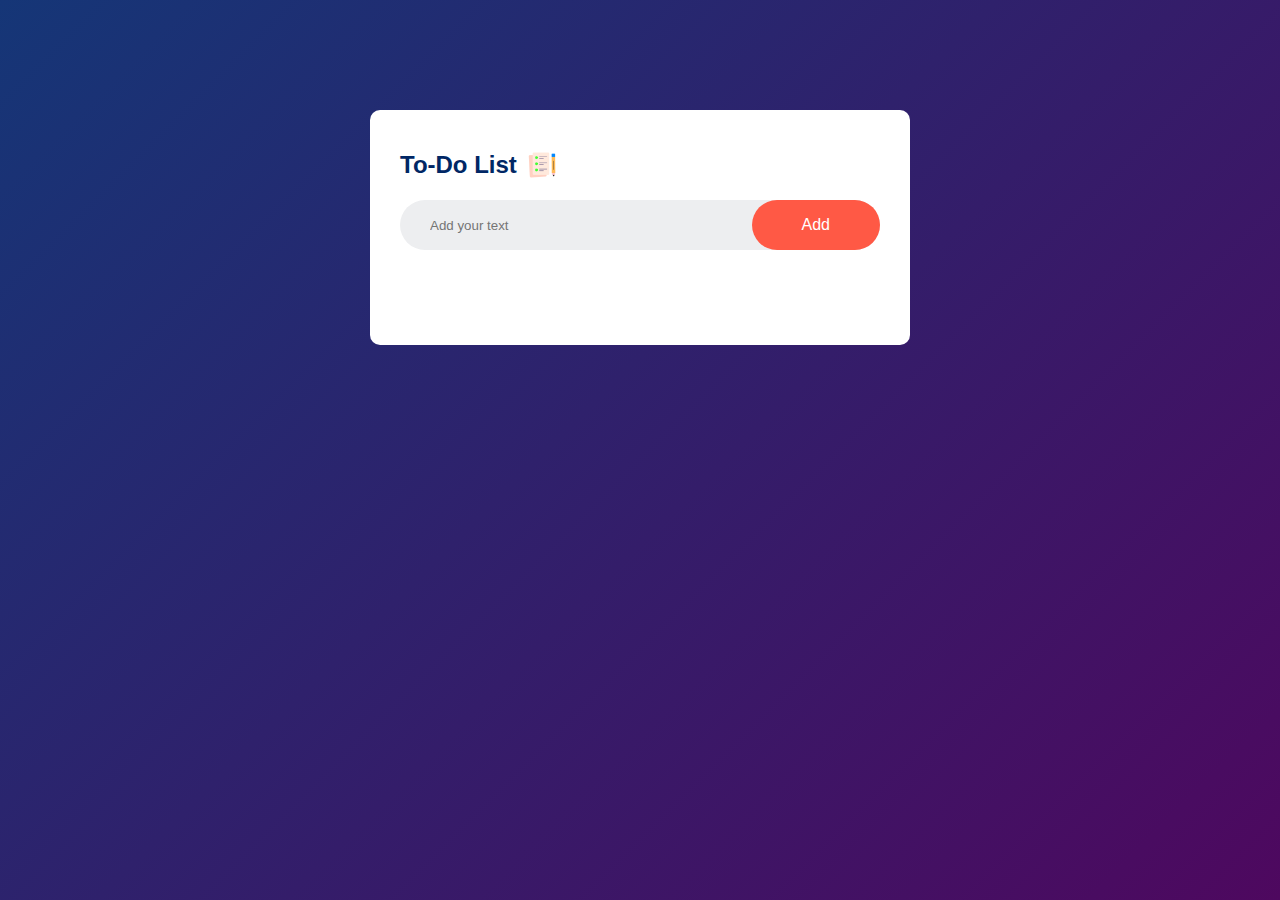
<file: To-Do List/index.html>
<!DOCTYPE html>
<html lang="en">
<head>
    <meta charset="UTF-8">
    <meta name="viewport" content="width=device-width, initial-scale=1.0">
    <title>To-Do List aoo</title>
    <link rel="stylesheet" href="style.css">
</head>
<body>
    <div class="container">
        <div class="todo-app">
            <h2>To-Do List <img src="images/icon.png" alt=""></h2>
            <div class="row">
                <input type="text" id="input-box" placeholder="Add your text">
                <button onclick="addTask()">Add</button>
            </div>
            <ul id="list-container">
                <!-- <li class="checked">Task 1</li>
                <li>Task 2</li>
                <li>Task 3</li> -->
            </ul>
        </div>

    </div>

<script src="script.js"></script>
</body>
</html>
</file>
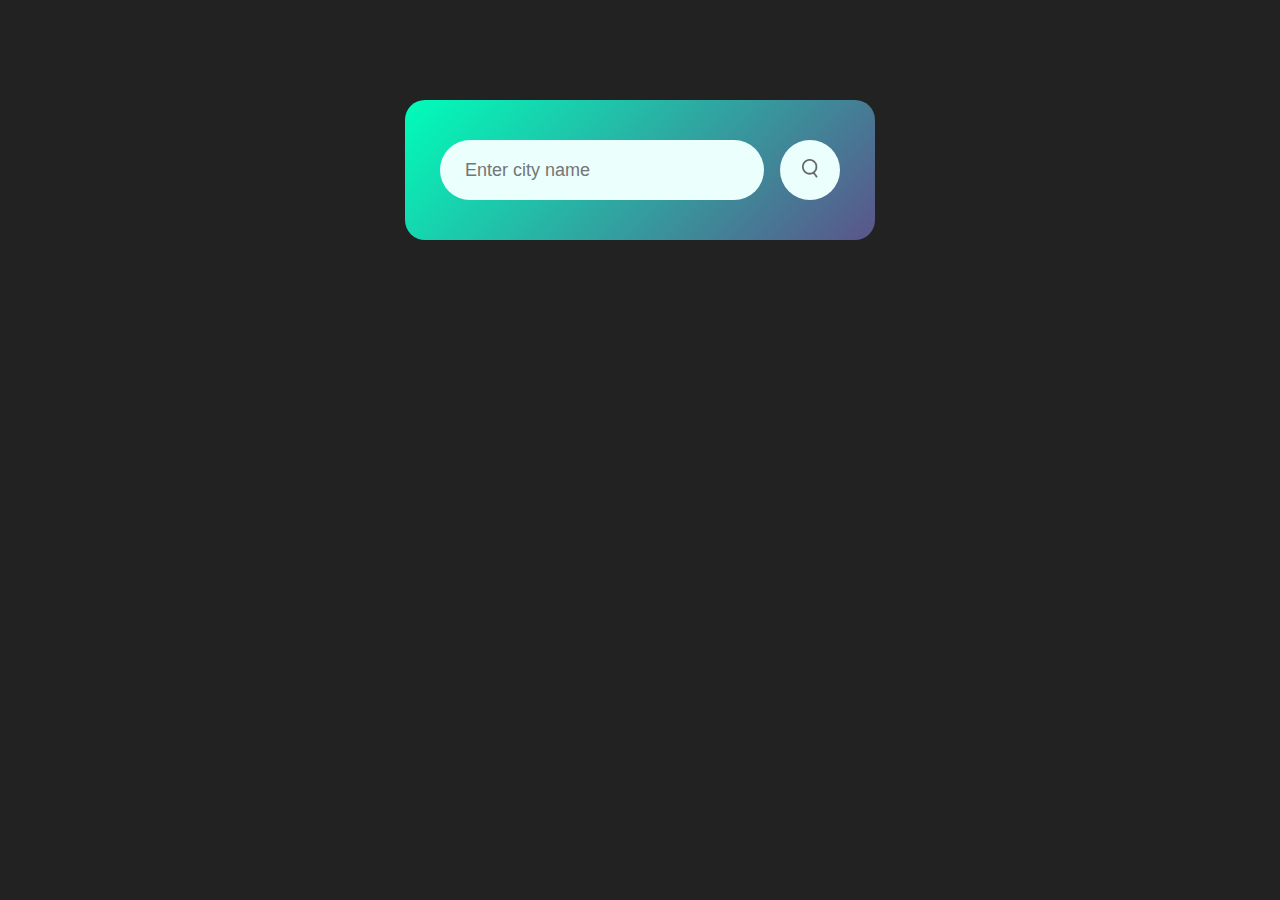
<file: Weather_app/index.html>
<!DOCTYPE html>
<html lang="en">
<head>
    <meta charset="UTF-8">
    <meta name="viewport" content="width=device-width, initial-scale=1.0">
    <title>Weather App</title>
    <link rel="stylesheet" href="style.css">
</head>
<body>
    <div class="card">
        <div class="search">
            <input type="text" placeholder="Enter city name" spellcheck="false">
            <button><img src="images/search.png" alt="search_img"></button>
        </div>
        <div class="error">
            <p>Invalid city name</p>
        </div>
        <div class="weather">
            <img src="images/rain.png" class="weather-icon" alt="img">
            <h1 class="temp">22°c</h1>
            <h2 class="city">Jaora</h2>
            <div class="details">
                <div class="col">
                    <img src="images/humidity.png" alt="images">
                    <div>
                        <p class="humidity">50%</p>
                        <p>Humidity</p>
                    </div>
                </div>
                <div class="col">
                    <img src="images/wind.png" alt="images">
                    <div>
                        <p class="wind">15 km/h</p>
                        <p>Wind Speed</p>
                    </div>
                </div>
            </div>
        </div>
    </div>

<script>
    const apiKey = "2de9415264b4712ba5d0e55df49fd2ba";
    const apiUrl = "https://api.openweathermap.org/data/2.5/weather?units=metric&q=";

    const searchBox = document.querySelector(".search input");
    const searchBtn = document.querySelector(".search button");
    const weatherIcon = document.querySelector(".weather-icon");

    async function checkWeather(city){
        const response = await fetch(apiUrl + city +`&appid=${apiKey}`);

        if(response.status == 404){
            document.querySelector(".error").style.display = "block";
            document.querySelector(".weather").style.display = "none";
        }
        else{
            var data = await response.json();

            document.querySelector(".city").innerHTML = data.name;
            document.querySelector(".temp").innerHTML = Math.round(data.main.temp) + "°c";
            document.querySelector(".humidity").innerHTML = data.main.humidity + "%";
            document.querySelector(".wind").innerHTML = data.wind.speed + " km/h";

            if(data.weather[0].main == "Clouds"){
                weatherIcon.src = "images/clouds.png"
            }
            else if(data.weather[0].main == "Clear"){
                weatherIcon.src = "images/clear.png"
            }
            else if(data.weather[0].main == "Rain"){
                weatherIcon.src = "images/rain.png"
            }
            else if(data.weather[0].main == "Drizzle"){
                weatherIcon.src = "images/drizzle.png"
            }
            else if(data.weather[0].main == "Mist"){
                weatherIcon.src = "images/mist.png"
            }

            document.querySelector(".weather").style.display = "block";
            document.querySelector(".error").style.display = "none";

        }
    }

searchBtn.addEventListener("click", ()=>{
    checkWeather(searchBox.value);
})



</script>

</body>
</html>



<!-- https://api.openweathermap.org/data/2.5/weather?q=jaora&appid=2de9415264b4712ba5d0e55df49fd2ba&units=metric -->
</file>
<file: To-Do List/style.css>
*{
    margin: 0;
    padding: 0;
    font-family: 'Poppins', sans-serif;
    box-sizing: border-box;
}
.container{
    width: 100%;
    min-height: 100vh;
    background: linear-gradient(135deg, #153677, #4e085f);
    padding: 10px;
}
.todo-app{
    width: 100%;
    max-width: 540px;
    background: white;
    margin: 100px auto 20px;
    padding: 40px 30px 70px;
    border-radius: 10px;
}
.todo-app h2{
    color: #002765;
    display: flex;
    align-items: center;
    margin-bottom: 20px;
}
.todo-app h2 img{
    width: 30px;
    margin-left: 10px;
}
.row{
    display: flex;
    align-items: center;
    justify-content: space-between;
    background: #edeef0;
    border-radius: 30px;
    padding-left: 20px;
    margin-bottom: 25px;
}
input{
    flex: 1;
    border: none;
    outline: none;
    background: transparent;
    padding: 10px;
    font-weight: 14px;
}
button{
    border: none;
    outline: none;
    padding: 16px 50px;
    background: #ff5945;
    color: white;
    font-size: 16px;
    cursor: pointer;
    border-radius: 40px;
}
ul li{
    list-style: none;
    font-size: 17px;
    padding: 12px 8px 12px 50px;
    user-select: none;
    cursor: pointer;
    position: relative;
}
ul li::before{
    content: '';
    position: absolute;
    height: 28px;
    width: 28px;
    border-radius: 50%;
    background-image: url("images/unchecked.png");
    background-size: cover;
    background-position: center;
    top: 12px;
    left: 8px;
}
ul li.checked{
    color: #555;
    text-decoration: line-through;
}
ul li.checked::before{
    background-image: url("images/checked.png");   
}
ul li span{
    position: absolute;
    right: 0;
    top: 5px;
    width: 40px;
    height: 40px;
    font-size: 22px;
    color: #555;
    line-height: 40px;
    text-align: center;
    border-radius: 50%;
}
ul li span:hover{
    background: #edeef0;
}
</file>
<file: Weather_app/style.css>
*{
    margin: 0;
    padding: 0;
    font-family: 'Poppins', sans-serif;
    box-sizing: border-box;
}
body{
    background: #222;
}
.card{
    width: 90%;
    max-width: 470px;
    background: linear-gradient(135deg, #00feba, #5b548a);
    color: #fff;
    margin: 100px auto 0;
    border-radius: 20px;
    padding: 40px 35px;
    text-align: center;
}
.search{
    width: 100%;
    display: flex;
    align-items: center;
    justify-content: space-around;
}
.search input{
    border: 0;
    outline: 0;
    background: #ebfffc;
    color: #555;
    padding: 10px 25px;
    height: 60px;
    border-radius: 30px;
    flex: 1;
    margin-right: 16px;
    font-size: 18px;
}
.search button{
    border: 0;
    outline: 0;
    background: #ebfffc;
    border-radius: 50%;
    width: 60px;
    height: 60px;
    cursor: pointer;
}
.search button img{
    width: 16px;
}
.weather-icon{
    width: 170px;
    margin-top: 30px;
}
.weather h1{
    font-size: 80px;
    font-weight: 500;
}
.weather h2{
    font-size: 45px;
    font-weight: 400;
    margin-top: -10px;
}
.details{
    display: flex;
    align-items: center;
    justify-content: space-between;
    padding: 0 20px;
    margin-top: 50px;
}
.col{
    display: flex;
    align-items: center;
    text-align: left;
}
.col img{
    width: 40px;
    margin-right: 10px;
}
.humidity, .wind{
    font-size: 28px;
    margin-top: -6px;
}
.weather{
    display: none;
}
.error{
    text-align: left;
    margin-left: 10px;
    font-size: 14px;
    margin-top: 10px;
    display: none;
}
</file>
